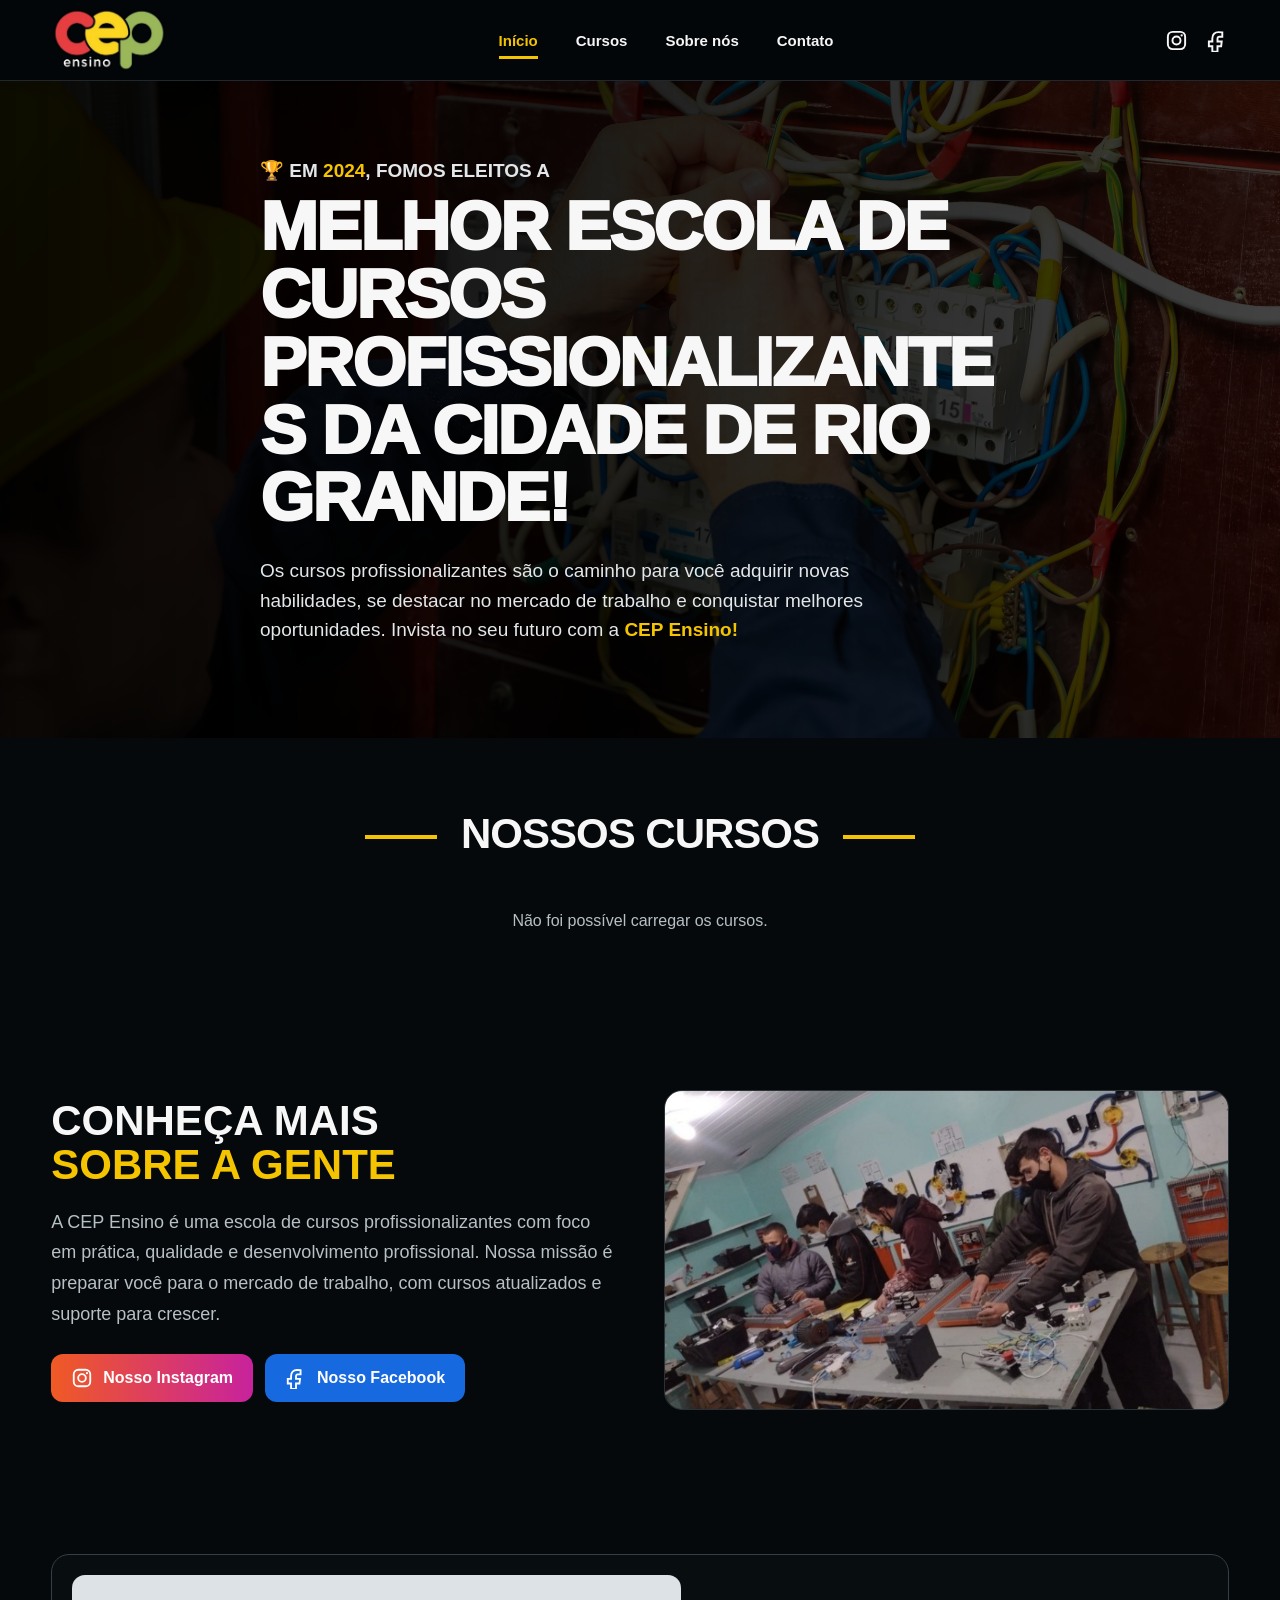
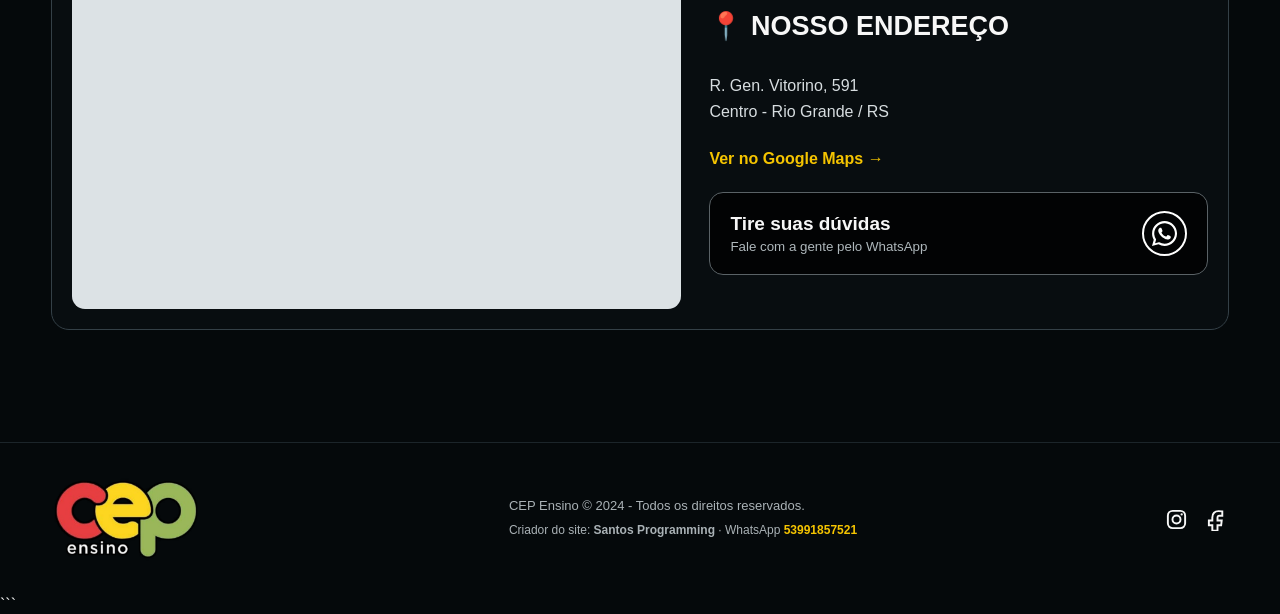
<file: index.html>
<!doctype html>
<html lang="pt-BR">
<head>
<meta charset="utf-8"><meta name="viewport" content="width=device-width,initial-scale=1">
<title>CEP Ensino | Cursos Profissionalizantes</title><link rel="stylesheet" href="style.css">
</head>
<body>
<header><div class="container nav">
<a href="index.html"><img class="logo" src="assets/logo.png" alt="CEP Ensino"></a>
<nav><a class="active" href="#inicio">Início</a><a href="#cursos">Cursos</a><a href="#sobre">Sobre nós</a><a href="#contato">Contato</a></nav>
<div class="social-top">
<a href="https://www.instagram.com/cepensino?stkn=ZTg2ZnZqa2FmaDJk" target="_blank" rel="noopener" aria-label="Instagram"><svg viewBox="0 0 24 24" aria-hidden="true"><rect x="3" y="3" width="18" height="18" rx="5"/><circle cx="12" cy="12" r="4.2"/><circle cx="17.4" cy="6.7" r="1.2" class="fill"/></svg></a>
<a href="https://www.facebook.com/share/19eD2nLyPe/" target="_blank" rel="noopener" aria-label="Facebook"><svg viewBox="0 0 24 24" aria-hidden="true"><path d="M14 8h3V3.5c-.5-.1-2.1-.2-4-.2-3.8 0-6.4 2.3-6.4 6.6V13H3v5h3.6v5.8H12V18h3.8l.6-5H12V10.4c0-1.4.4-2.4 2-2.4Z"/></svg></a>
</div>
<button class="menu" type="button" aria-label="Abrir menu">☰</button>
</div></header>

<main>
<section id="inicio" class="hero"><div class="container hero-content">
<p class="kicker">🏆 EM <span>2024</span>, FOMOS ELEITOS A</p>
<h1>MELHOR ESCOLA DE CURSOS PROFISSIONALIZANTES DA CIDADE DE RIO GRANDE!</h1>
<p>Os cursos profissionalizantes são o caminho para você adquirir novas habilidades, se destacar no mercado de trabalho e conquistar melhores oportunidades. Invista no seu futuro com a <span class="highlight">CEP Ensino!</span></p>
</div></section>

<section id="cursos" class="section"><div class="container">
<h2 class="section-title">NOSSOS CURSOS</h2>
<div class="courses"></div></div></section>

<section id="sobre" class="section"><div class="container about">
<div><h2>CONHEÇA MAIS<br><span>SOBRE A GENTE</span></h2>
<p>A CEP Ensino é uma escola de cursos profissionalizantes com foco em prática, qualidade e desenvolvimento profissional. Nossa missão é preparar você para o mercado de trabalho, com cursos atualizados e suporte para crescer.</p>
<div class="social-buttons">
<a class="btn instagram" href="https://www.instagram.com/cepensino?stkn=ZTg2ZnZqa2FmaDJk" target="_blank" rel="noopener"><svg viewBox="0 0 24 24" aria-hidden="true"><rect x="3" y="3" width="18" height="18" rx="5"/><circle cx="12" cy="12" r="4.2"/><circle cx="17.4" cy="6.7" r="1.2" class="fill"/></svg> Nosso Instagram</a>
<a class="btn facebook" href="https://www.facebook.com/share/19eD2nLyPe/" target="_blank" rel="noopener"><svg viewBox="0 0 24 24" aria-hidden="true"><path d="M14 8h3V3.5c-.5-.1-2.1-.2-4-.2-3.8 0-6.4 2.3-6.4 6.6V13H3v5h3.6v5.8H12V18h3.8l.6-5H12V10.4c0-1.4.4-2.4 2-2.4Z"/></svg> Nosso Facebook</a>
</div>
</div>
<div class="about-image"><img src="assets/hero.png" alt="CEP Ensino"></div>
</div></section>

<section id="contato" class="section"><div class="container location">
<div class="map"><iframe title="Mapa da CEP Ensino" src="https://www.google.com/maps?q=CEP%20Ensino%2C%20R.%20Gen.%20Vitorino%2C%20591%2C%20Centro%2C%20Rio%20Grande%2C%20RS&output=embed" loading="lazy"></iframe></div>
<div class="address"><h2>📍 NOSSO ENDEREÇO</h2><p>R. Gen. Vitorino, 591<br>Centro - Rio Grande / RS</p><a class="map-link" href="https://maps.app.goo.gl/ohCSPo82ZV3bPdA87" target="_blank" rel="noopener">Ver no Google Maps →</a>
<a class="whatsapp" href="https://wa.me/5553999708464?text=Ol%C3%A1%2C%20gostaria%20de%20tirar%20uma%20d%C3%BAvida%20sobre%20os%20cursos." target="_blank" rel="noopener"><span><strong>Tire suas dúvidas</strong><small>Fale com a gente pelo WhatsApp</small></span><span class="wa-icon"><svg viewBox="0 0 24 24" aria-hidden="true"><path d="M20.5 3.5A11.9 11.9 0 0 0 12.05 0C5.45 0 .08 5.37.08 11.98c0 2.11.55 4.17 1.6 5.99L.01 24l6.17-1.62a11.9 11.9 0 0 0 5.86 1.54h.01c6.6 0 11.96-5.37 11.96-11.98 0-3.2-1.25-6.2-3.51-8.44ZM12.05 21.9h-.01a9.9 9.9 0 0 1-5.05-1.39l-.36-.21-3.66.96.98-3.57-.23-.37a9.9 9.9 0 1 1 8.33 4.58Zm5.43-7.42c-.3-.15-1.77-.87-2.05-.97-.27-.1-.47-.15-.67.15-.2.3-.77.97-.95 1.17-.17.2-.35.22-.65.07-.3-.15-1.25-.46-2.38-1.47-.88-.78-1.47-1.74-1.64-2.04-.17-.3-.02-.46.13-.61.14-.14.3-.35.45-.52.15-.17.2-.3.3-.5.1-.2.05-.37-.02-.52-.07-.15-.67-1.61-.92-2.2-.24-.58-.49-.5-.67-.51h-.57c-.2 0-.52.07-.8.37-.27.3-1.04 1.02-1.04 2.49s1.07 2.89 1.22 3.09c.15.2 2.1 3.21 5.08 4.5.71.31 1.26.49 1.69.63.71.23 1.35.2 1.86.12.57-.09 1.77-.72 2.02-1.42.25-.7.25-1.3.17-1.42-.07-.12-.27-.2-.57-.35Z"/></svg></span></a></div>
</div></section>
</main>

<footer><div class="container footer-inner"><img class="footer-logo" src="assets/logo.png" alt="CEP Ensino"><div class="footer-copy">CEP Ensino © 2024 - Todos os direitos reservados.<br><span class="creator-credit">Criador do site: <strong>Santos Programming</strong> · WhatsApp <a href="https://wa.me/5553991857521" target="_blank" rel="noopener">53991857521</a></span></div><div class="social-top footer-social">
<a href="https://www.instagram.com/cepensino?stkn=ZTg2ZnZqa2FmaDJk" target="_blank" rel="noopener" aria-label="Instagram">
<svg viewBox="0 0 24 24" aria-hidden="true"><rect x="3" y="3" width="18" height="18" rx="5"/><circle cx="12" cy="12" r="4.2"/><circle cx="17.4" cy="6.7" r="1.2" class="fill"/></svg>
</a>
<a href="https://www.facebook.com/share/19eD2nLyPe/" target="_blank" rel="noopener" aria-label="Facebook">
<svg viewBox="0 0 24 24" aria-hidden="true"><path d="M14 8h3V3.5c-.5-.1-2.1-.2-4-.2-3.8 0-6.4 2.3-6.4 6.6V13H3v5h3.6v5.8H12V18h3.8l.6-5H12V10.4c0-1.4.4-2.4 2-2.4Z"/></svg>
</a>
</div></div></footer>

<script src="script.js"></script>
</body>
</html>
```
</file>
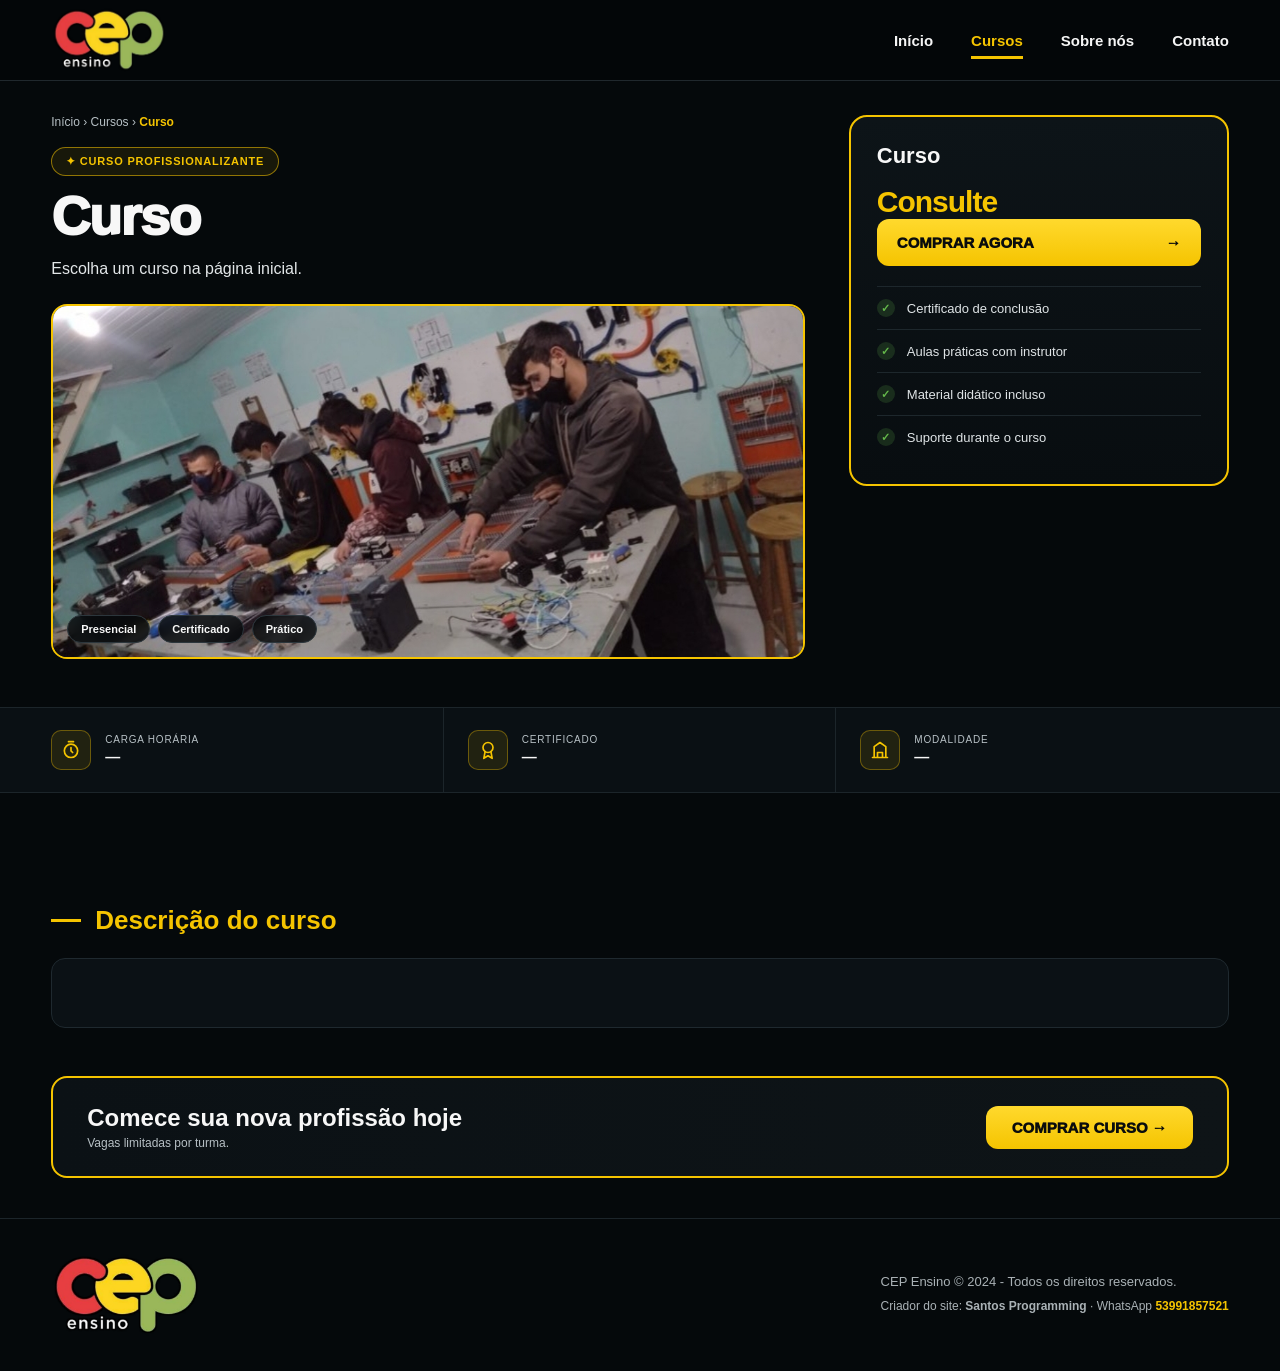
<file: curso.html>
<!doctype html>
<html lang="pt-BR">
<head>
<meta charset="utf-8"><meta name="viewport" content="width=device-width,initial-scale=1">
<title>Curso | CEP Ensino</title><link rel="stylesheet" href="style.css">
</head>
<body>
<header><div class="container nav"><a href="index.html"><img class="logo" src="assets/logo.png" alt="CEP Ensino"></a>
<nav><a href="index.html#inicio">Início</a><a class="active" href="index.html#cursos">Cursos</a><a href="index.html#sobre">Sobre nós</a><a href="index.html#contato">Contato</a></nav><button class="menu" type="button">☰</button></div></header>
<main>
<section class="course-hero"><div class="container course-layout">
<div class="course-main">
<p class="breadcrumb"><a href="index.html">Início</a> › <a href="index.html#cursos">Cursos</a> › <b data-course-title>Curso</b></p>
<span class="badge-pro">✦ CURSO PROFISSIONALIZANTE</span>
<h1 data-course-heading>Curso</h1>
<p class="course-lead" data-course-short>Escolha um curso na página inicial.</p>
<div class="course-image"><img data-course-image src="assets/hero.png" alt="Curso">
<div class="chips"><span data-chip-access>Presencial</span><span>Certificado</span><span>Prático</span></div></div>
</div>
<aside class="buy-card">
<h2 data-course-title>Curso</h2>
<div class="price-box" data-price-box hidden><div class="price-main"><small>R$</small><strong data-price-int>0</strong><span data-price-cents>,00</span></div><p class="price-sub" data-price-sub></p></div>
<div class="price-box" data-price-consult><div class="price-main"><strong class="consult">Consulte</strong></div></div>
<a data-buy class="buy-btn" href="#">COMPRAR AGORA <span>→</span></a>
<ul class="benefits"><li>Certificado de conclusão</li><li>Aulas práticas com instrutor</li><li>Material didático incluso</li><li>Suporte durante o curso</li></ul>
</aside>
</div></section>

<section class="stats"><div class="container stats-inner">
<div class="stat"><i><svg viewBox="0 0 24 24"><circle cx="12" cy="13" r="8"/><path d="M12 9v4l2 2M9 2h6"/></svg></i><div><small>CARGA HORÁRIA</small><b data-workload>—</b></div></div>
<div class="stat"><i><svg viewBox="0 0 24 24"><circle cx="12" cy="9" r="6"/><path d="M8.5 14 7 22l5-3 5 3-1.5-8"/></svg></i><div><small>CERTIFICADO</small><b data-certificate>—</b></div></div>
<div class="stat"><i><svg viewBox="0 0 24 24"><path d="M3 21h18M5 21V8l7-5 7 5v13M9 21v-6h6v6"/></svg></i><div><small>MODALIDADE</small><b data-access>—</b></div></div>
</div></section>

<section class="container topics" data-topics hidden></section>

<section class="container desc-section">
<h2 class="desc-title"><span></span>Descrição do curso</h2>
<div class="desc-box"><p data-course-description data-full></p></div>
</section>

<section class="container"><div class="cta-bar">
<div><h3>Comece sua nova profissão hoje</h3><p data-cta-sub>Vagas limitadas por turma.</p></div>
<a data-buy class="buy-btn small" href="#">COMPRAR CURSO →</a>
</div></section>
</main>
<footer><div class="container footer-inner"><img class="footer-logo" src="assets/logo.png" alt="CEP Ensino"><div class="footer-copy">CEP Ensino © 2024 - Todos os direitos reservados.<br><span class="creator-credit">Criador do site: <strong>Santos Programming</strong> · WhatsApp <a href="https://wa.me/5553991857521" target="_blank" rel="noopener">53991857521</a></span></div></div></footer>
<script src="script.js"></script>
</body></html>
</file>
<file: style.css>
:root{
  --bg:#05090b; --panel:#0b1115; --panel2:#10171b; --line:#273137;
  --text:#f7f7f7; --muted:#b7c0c5; --yellow:#f5c400; --yellow2:#ffd92d;
  --green:#65b94b; --blue:#14a7ff; --red:#ef3b35;
}
*{box-sizing:border-box}
html{scroll-behavior:smooth}
body{margin:0;background:var(--bg);color:var(--text);font-family:Arial,Helvetica,sans-serif}
a{text-decoration:none;color:inherit}
img{max-width:100%;display:block}
.container{width:min(1180px,92%);margin:auto}
header{position:sticky;top:0;z-index:20;background:rgba(4,7,9,.96);border-bottom:1px solid #20282d;backdrop-filter:blur(10px)}
.nav{min-height:80px;display:flex;align-items:center;justify-content:space-between;gap:24px}
.logo{width:116px;height:auto;object-fit:contain}.social-top a{display:grid;place-items:center}.social-top svg{width:23px;height:23px;fill:none;stroke:currentColor;stroke-width:2}.social-top svg .fill{fill:currentColor;stroke:none}
nav{display:flex;gap:38px;align-items:center}
nav a{font-weight:800;font-size:15px;color:#f5f5f5;position:relative;padding:30px 0}
nav a:hover,nav a.active{color:var(--yellow)}
nav a.active:after{content:"";position:absolute;left:0;right:0;bottom:20px;height:3px;background:var(--yellow)}
.social-top{display:flex;gap:18px;font-weight:900;font-size:18px}
.menu{display:none;background:none;border:0;color:white;font-size:28px}
.hero{min-height:540px;display:grid;align-items:center;background:
linear-gradient(90deg,rgba(0,0,0,.95) 0%,rgba(0,0,0,.88) 45%,rgba(0,0,0,.72) 100%),
url("assets/hero-bg.jpg") center/cover no-repeat}
.hero-content{max-width:760px;padding:75px 0}
.kicker{font-size:22px;font-weight:900;margin:0 0 8px}
.kicker span{color:var(--yellow)}
h1{font-size:clamp(38px,5.4vw,70px);line-height:.98;margin:0 0 24px;font-weight:950;letter-spacing:-2px}
.hero p{font-size:19px;line-height:1.55;color:#e3e7e9;max-width:650px}
.highlight{color:var(--yellow);font-weight:900}
.section{padding:72px 0}
.section-title{text-align:center;margin:0 0 38px;font-size:42px;letter-spacing:-1px}
.section-title:before,.section-title:after{content:"";display:inline-block;width:72px;height:4px;background:var(--yellow);vertical-align:middle;margin:0 24px}
.courses{display:grid;grid-template-columns:repeat(3,1fr);gap:22px}
.card{background:var(--panel);border:2px solid var(--yellow);border-radius:14px;overflow:hidden;transition:.25s;box-shadow:0 10px 30px rgba(0,0,0,.18)}
.card:nth-child(3){border-color:var(--blue)}
.card:hover{transform:translateY(-5px)}
.card img{aspect-ratio:16/9;object-fit:cover}
.card-body{padding:22px}
.card h3{margin:0 0 10px;font-size:24px}
.card p{color:var(--muted);line-height:1.5;margin:0 0 18px}
.card-link{display:flex;align-items:center;justify-content:space-between;color:#101010;background:var(--yellow);font-weight:900;border-radius:50px;padding:11px 14px 11px 18px}
.card:nth-child(3) .card-link{background:var(--blue);color:#061018}
.about{display:grid;grid-template-columns:1fr 1fr;gap:48px;align-items:center}
.about h2{font-size:42px;line-height:1.05;margin:0 0 20px}
.about h2 span{color:var(--yellow)}
.about p{font-size:18px;line-height:1.7;color:var(--muted)}
.social-buttons{display:flex;flex-wrap:wrap;gap:12px;margin-top:25px}
.btn{display:inline-flex;align-items:center;justify-content:center;gap:10px;min-height:48px;padding:0 20px;border-radius:12px;font-weight:900}.btn svg{width:22px;height:22px;fill:none;stroke:currentColor;stroke-width:2}.btn svg .fill{fill:currentColor;stroke:none}
.instagram{background:linear-gradient(90deg,#f05a24,#c8229d);color:white}
.facebook{background:#1769e0;color:white}
.about-image{border-radius:18px;overflow:hidden;border:1px solid var(--line);min-height:320px;background:linear-gradient(135deg,#1b2023,#07090a);display:grid;place-items:center}
.about-image img{width:100%;height:100%;object-fit:cover}
.location{border:1px solid #344047;border-radius:18px;padding:20px;display:grid;grid-template-columns:1.1fr .9fr;gap:28px;background:#080d10}
.map{min-height:330px;border-radius:13px;overflow:hidden;background:#dce2e5}
.map iframe{width:100%;height:100%;min-height:330px;border:0}
.address{display:flex;flex-direction:column;justify-content:center}
.address h2{font-size:27px;margin:0 0 15px}
.address p{color:#d7dde0;line-height:1.65}
.map-link{color:var(--yellow);font-weight:900;margin:8px 0 24px}
.whatsapp{border:1px solid #5a6266;background:#020304;border-radius:14px;padding:18px 20px;display:flex;align-items:center;justify-content:space-between;gap:15px}
.whatsapp strong{font-size:19px}.whatsapp small{display:block;color:#aeb7bb;margin-top:4px}
.wa-icon{width:45px;height:45px;border-radius:50%;display:grid;place-items:center;border:2px solid #fff;font-weight:900;font-size:22px;flex:0 0 auto}.wa-icon svg{width:25px;height:25px;fill:#fff}
.course-hero{padding:75px 0 45px;background:#05090b}
.course-layout{display:grid;grid-template-columns:1fr .85fr;gap:45px;align-items:start}
.course-layout h1{font-size:clamp(38px,5vw,64px)}
.price{font-size:38px;font-weight:950;color:var(--yellow);margin:25px 0}
.buy{display:inline-flex;background:var(--yellow);color:#090b0c;padding:16px 28px;border-radius:12px;font-weight:950;font-size:18px}
.course-image{border-radius:18px;overflow:hidden;border:2px solid var(--yellow)}
.course-info{display:grid;grid-template-columns:repeat(3,1fr);gap:12px;margin:28px 0}
.info{background:var(--panel);border:1px solid var(--line);border-radius:12px;padding:18px}
.info b{display:block;margin-bottom:6px}.info span{color:var(--muted)}
footer{border-top:1px solid #1c252a;padding:34px 0;margin-top:40px}
.footer-inner{display:flex;align-items:center;justify-content:space-between;gap:20px}
.footer-logo{width:150px;height:auto;object-fit:contain}.footer-inner .social-top{display:flex}
.footer-copy{color:#aab2b6;font-size:13px}
@media(max-width:850px){
  nav,.social-top{display:none}.menu{display:block}
  .nav{min-height:70px}.hero{min-height:570px}.hero-content{padding:55px 0}
  .courses,.about,.location,.course-layout{grid-template-columns:1fr}
  .section-title{display:flex;align-items:center;justify-content:center;gap:12px;font-size:clamp(26px,8vw,31px);white-space:nowrap}.section-title:before,.section-title:after{flex:1;width:auto;min-width:22px;margin:0}
  .about h2{font-size:35px}.course-info{grid-template-columns:1fr}
  .footer-inner{flex-direction:column;text-align:center}
}

/* ===== Página do curso (layout compra) ===== */
.course-hero{padding:34px 0 48px;background:#05090b}
.course-layout{display:grid;grid-template-columns:1fr 380px;gap:44px;align-items:start}
.breadcrumb{font-size:12px;color:var(--muted);margin:0 0 18px}.breadcrumb a:hover{color:var(--yellow)}.breadcrumb b{color:var(--yellow);font-weight:700}
.badge-pro{display:inline-block;font-size:11px;font-weight:800;letter-spacing:.8px;color:var(--yellow);border:1px solid rgba(245,196,0,.55);background:rgba(245,196,0,.08);padding:7px 14px;border-radius:50px;margin-bottom:14px}
.course-main h1{font-size:clamp(36px,4.6vw,54px);letter-spacing:-1.5px;margin:0 0 14px}.course-main h1 em{font-style:normal;color:var(--yellow)}
.course-lead{color:#e3e7e9;font-size:16px;line-height:1.55;margin:0 0 22px;max-width:560px;display:-webkit-box;-webkit-line-clamp:2;-webkit-box-orient:vertical;overflow:hidden}
.course-main .course-image{position:relative;border-radius:16px;overflow:hidden;border:2px solid var(--yellow)}
.course-main .course-image img{width:100%;aspect-ratio:16/7.5;object-fit:cover}
.chips{position:absolute;left:14px;bottom:14px;display:flex;gap:8px;flex-wrap:wrap}
.chips span{font-size:11px;font-weight:800;background:rgba(5,9,11,.82);border:1px solid #2c363c;border-radius:50px;padding:7px 13px;backdrop-filter:blur(6px)}
.buy-card{background:linear-gradient(180deg,#0d1418,#080d10);border:2px solid var(--yellow);border-radius:18px;padding:26px;position:sticky;top:100px}
.buy-card h2{margin:0 0 16px;font-size:22px}
.price-main{display:flex;align-items:baseline;gap:4px;color:var(--yellow);font-weight:950}
.price-main small{font-size:16px}.price-main strong{font-size:40px;letter-spacing:-1px}.price-main span{font-size:18px}.price-main .consult{font-size:30px}
.price-sub{color:var(--muted);font-size:12px;margin:2px 0 18px}.price-sub b{color:#fff}
.buy-btn{display:flex;align-items:center;justify-content:space-between;background:linear-gradient(180deg,var(--yellow2),var(--yellow));color:#0a0c0d;font-weight:950;font-size:15px;padding:15px 20px;border-radius:12px;transition:.2s}
.buy-btn:hover{transform:translateY(-2px);filter:brightness(1.06)}
.buy-btn.small{display:inline-flex;gap:8px;padding:13px 26px;white-space:nowrap}
.benefits{list-style:none;margin:20px 0 0;padding:0}
.benefits li{display:flex;align-items:center;gap:12px;padding:12px 0;border-top:1px solid #1d272c;font-size:13px;color:#dfe4e6}
.benefits li:before{content:"✓";display:grid;place-items:center;flex:0 0 18px;height:18px;border-radius:50%;background:rgba(101,185,75,.18);color:var(--green);font-size:11px;font-weight:900}
.stats{background:#0a1014;border-top:1px solid #1c252a;border-bottom:1px solid #1c252a}
.stats-inner{display:grid;grid-template-columns:repeat(3,1fr)}
.stat{display:flex;align-items:center;gap:14px;padding:22px 24px;border-right:1px solid #1c252a}.stat:first-child{padding-left:0}.stat:last-child{border-right:0}
.stat i{display:grid;place-items:center;width:40px;height:40px;border-radius:10px;background:rgba(245,196,0,.1);border:1px solid rgba(245,196,0,.35)}
.stat svg{width:20px;height:20px;fill:none;stroke:var(--yellow);stroke-width:2;stroke-linecap:round;stroke-linejoin:round}
.stat small{display:block;font-size:10px;letter-spacing:.8px;color:var(--muted);margin-bottom:3px}.stat b{font-size:15px}
.topics{display:grid;grid-template-columns:1fr 1fr;gap:14px;padding:56px 0 0}
.topic{background:var(--panel);border:1px solid #1f292f;border-radius:12px;padding:16px 18px;display:flex;gap:12px}
.topic:before{content:"✓";color:var(--green);font-weight:900;font-size:13px;margin-top:2px}
.topic b{display:block;font-size:14px;margin-bottom:4px}.topic span{font-size:12px;color:var(--muted)}
.desc-section{padding-top:56px}
.desc-title{display:flex;align-items:center;gap:14px;color:var(--yellow);font-size:26px;margin:0 0 22px}.desc-title span{width:30px;height:3px;background:var(--yellow)}
.desc-box{background:var(--panel);border:1px solid #1f292f;border-radius:14px;padding:34px 40px}
.desc-box p{margin:0;color:#e9ecee;font-size:17px;line-height:1.75;white-space:pre-line}
.cta-bar{display:flex;align-items:center;justify-content:space-between;gap:20px;margin-top:48px;border:2px solid var(--yellow);border-radius:16px;padding:26px 34px;background:linear-gradient(90deg,#0b1115,#0e1417)}
.cta-bar h3{margin:0 0 4px;font-size:24px}.cta-bar p{margin:0;font-size:12px;color:var(--muted)}
@media(max-width:850px){
  .course-layout{grid-template-columns:1fr;gap:28px}.buy-card{position:static}
  .stats-inner{grid-template-columns:1fr}.stat{border-right:0;border-bottom:1px solid #1c252a;padding-left:0}.stat:last-child{border-bottom:0}
  .topics{grid-template-columns:1fr}.desc-box{padding:24px}.cta-bar{flex-direction:column;align-items:stretch;text-align:center;padding:24px}.buy-btn.small{justify-content:center}
}


/* Ajustes de responsividade e crédito do desenvolvedor */
.creator-credit{display:block;margin-top:8px;line-height:1.6;color:#aab2b6;font-size:12px}
.creator-credit a{color:var(--yellow);font-weight:700;white-space:nowrap}
body{overflow-x:hidden}
h1,h2,h3,p,a,span,b,small{overflow-wrap:anywhere}
.course-layout>*{min-width:0}
.course-main h1{overflow-wrap:break-word;word-break:normal}
.buy-card{min-width:0}
@media(max-width:480px){
  .container{width:90%}
  .hero{min-height:auto}
  .hero-content{padding:42px 0}
  h1{font-size:clamp(30px,9vw,42px);letter-spacing:-1px;line-height:1.05}
  .kicker{font-size:16px}
  .hero p{font-size:16px}
  .section{padding:48px 0}
  .section-title{font-size:clamp(21px,6vw,28px);letter-spacing:0;white-space:normal}
  .section-title:before,.section-title:after{min-width:10px}
  .card-body{padding:17px}
  .card h3{font-size:20px}
  .course-hero{padding-top:25px}
  .course-main h1{font-size:clamp(30px,8.5vw,42px);letter-spacing:-.7px}
  .buy-card{padding:20px}
  .price-main strong{font-size:34px}
  .desc-box{padding:20px}
  .desc-box p{font-size:15px}
  .footer-inner{gap:14px}
  .footer-copy{max-width:100%;line-height:1.6}
  .creator-credit{overflow-wrap:anywhere}
}
</file>
